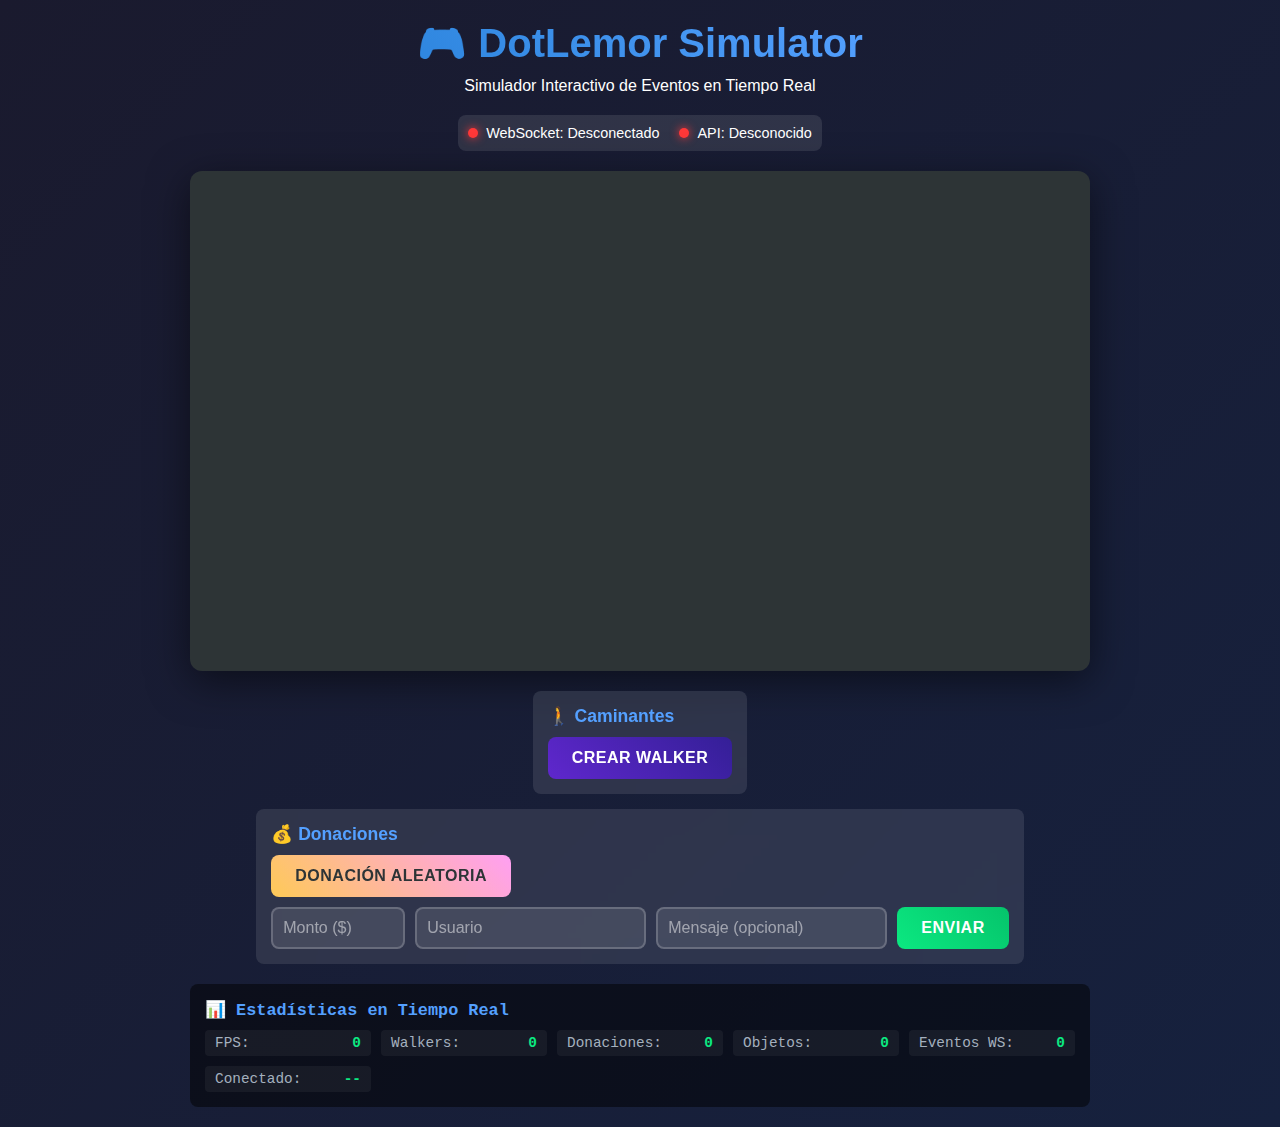
<file: frontend/index.html>
<!DOCTYPE html>
<html lang="es">
<head>
  <meta charset="utf-8" />
  <meta name="viewport" content="width=device-width, initial-scale=1.0">
  <title>DotLemor - Simulador Interactivo</title>
  <style>
    * {
      margin: 0;
      padding: 0;
      box-sizing: border-box;
    }

    body {
      font-family: 'Segoe UI', Tahoma, Geneva, Verdana, sans-serif;
      background: linear-gradient(135deg, #1a1a2e 0%, #16213e 100%);
      color: #fff;
      display: flex;
      flex-direction: column;
      align-items: center;
      min-height: 100vh;
      padding: 20px;
    }

    header {
      text-align: center;
      margin-bottom: 20px;
    }

    h1 {
      font-size: 2.5em;
      background: linear-gradient(45deg, #2e86de, #54a0ff);
      -webkit-background-clip: text;
      -webkit-text-fill-color: transparent;
      background-clip: text;
      margin-bottom: 10px;
    }

    .status-bar {
      display: flex;
      gap: 20px;
      justify-content: center;
      padding: 10px;
      background: rgba(255, 255, 255, 0.1);
      border-radius: 8px;
      margin-bottom: 20px;
      font-size: 0.9em;
    }

    .status-item {
      display: flex;
      align-items: center;
      gap: 8px;
    }

    .status-indicator {
      width: 10px;
      height: 10px;
      border-radius: 50%;
      animation: pulse 2s infinite;
    }

    .status-indicator.connected {
      background: #0be881;
      box-shadow: 0 0 10px #0be881;
    }

    .status-indicator.disconnected {
      background: #ff3838;
      box-shadow: 0 0 10px #ff3838;
    }

    .status-indicator.connecting {
      background: #ffa502;
      box-shadow: 0 0 10px #ffa502;
    }

    @keyframes pulse {
      0%, 100% { opacity: 1; }
      50% { opacity: 0.5; }
    }

    #gameCanvas {
      display: block;
      background: #2d3436;
      border-radius: 12px;
      box-shadow: 0 10px 40px rgba(0, 0, 0, 0.5);
      margin-bottom: 20px;
      cursor: crosshair;
    }

    .controls {
      display: flex;
      flex-wrap: wrap;
      gap: 15px;
      justify-content: center;
      max-width: 900px;
      margin-bottom: 20px;
    }

    .control-group {
      background: rgba(255, 255, 255, 0.1);
      padding: 15px;
      border-radius: 8px;
      backdrop-filter: blur(10px);
    }

    .control-group h3 {
      font-size: 1.1em;
      margin-bottom: 10px;
      color: #54a0ff;
    }

    button {
      padding: 12px 24px;
      border: none;
      border-radius: 8px;
      font-size: 1em;
      font-weight: 600;
      cursor: pointer;
      transition: all 0.3s ease;
      text-transform: uppercase;
      letter-spacing: 0.5px;
    }

    button:hover {
      transform: translateY(-2px);
      box-shadow: 0 5px 20px rgba(0, 0, 0, 0.3);
    }

    button:active {
      transform: translateY(0);
    }

    button:disabled {
      opacity: 0.5;
      cursor: not-allowed;
      transform: none !important;
    }

    #btnWalker {
      background: linear-gradient(45deg, #5f27cd, #341f97);
      color: white;
    }

    #btnWalker:hover {
      background: linear-gradient(45deg, #6c5ce7, #5f27cd);
    }

    #btnDonation {
      background: linear-gradient(45deg, #feca57, #ff9ff3);
      color: #2d3436;
    }

    #btnDonation:hover {
      background: linear-gradient(45deg, #ff9ff3, #feca57);
    }

    .donation-form {
      display: flex;
      gap: 10px;
      flex-wrap: wrap;
    }

    .donation-form input {
      padding: 10px;
      border: 2px solid rgba(255, 255, 255, 0.2);
      border-radius: 8px;
      background: rgba(255, 255, 255, 0.1);
      color: white;
      font-size: 1em;
      min-width: 120px;
    }

    .donation-form input::placeholder {
      color: rgba(255, 255, 255, 0.5);
    }

    .donation-form input:focus {
      outline: none;
      border-color: #54a0ff;
      background: rgba(255, 255, 255, 0.15);
    }

    #btnSendDonation {
      background: linear-gradient(45deg, #0be881, #05c46b);
      color: white;
    }

    #btnSendDonation:hover {
      background: linear-gradient(45deg, #05c46b, #0be881);
    }

    .debug-panel {
      background: rgba(0, 0, 0, 0.5);
      padding: 15px;
      border-radius: 8px;
      font-family: 'Courier New', monospace;
      font-size: 0.9em;
      max-width: 900px;
      width: 100%;
    }

    .debug-panel h3 {
      margin-bottom: 10px;
      color: #54a0ff;
    }

    .debug-grid {
      display: grid;
      grid-template-columns: repeat(auto-fit, minmax(150px, 1fr));
      gap: 10px;
    }

    .debug-item {
      display: flex;
      justify-content: space-between;
      padding: 5px 10px;
      background: rgba(255, 255, 255, 0.05);
      border-radius: 4px;
    }

    .debug-label {
      color: #a4b0be;
    }

    .debug-value {
      color: #0be881;
      font-weight: bold;
    }

    .notification {
      position: fixed;
      top: 20px;
      right: 20px;
      padding: 15px 20px;
      border-radius: 8px;
      color: white;
      font-weight: 600;
      box-shadow: 0 5px 20px rgba(0, 0, 0, 0.3);
      animation: slideIn 0.3s ease;
      z-index: 1000;
      max-width: 300px;
    }

    .notification.success {
      background: linear-gradient(45deg, #0be881, #05c46b);
    }

    .notification.error {
      background: linear-gradient(45deg, #ff3838, #ff4757);
    }

    .notification.warning {
      background: linear-gradient(45deg, #ffa502, #ff6348);
    }

    @keyframes slideIn {
      from {
        transform: translateX(400px);
        opacity: 0;
      }
      to {
        transform: translateX(0);
        opacity: 1;
      }
    }

    @keyframes slideOut {
      from {
        transform: translateX(0);
        opacity: 1;
      }
      to {
        transform: translateX(400px);
        opacity: 0;
      }
    }

    .loading {
      position: relative;
      pointer-events: none;
    }

    .loading::after {
      content: '';
      position: absolute;
      width: 16px;
      height: 16px;
      top: 50%;
      left: 50%;
      margin-left: -8px;
      margin-top: -8px;
      border: 2px solid rgba(255, 255, 255, 0.3);
      border-radius: 50%;
      border-top-color: white;
      animation: spin 0.6s linear infinite;
    }

    @keyframes spin {
      to { transform: rotate(360deg); }
    }

    @media (max-width: 768px) {
      h1 {
        font-size: 1.8em;
      }

      #gameCanvas {
        max-width: 100%;
        height: auto;
      }

      .controls {
        flex-direction: column;
      }
    }
  </style>
</head>
<body>
  <header>
    <h1>🎮 DotLemor Simulator</h1>
    <p>Simulador Interactivo de Eventos en Tiempo Real</p>
  </header>

  <!-- Barra de estado -->
  <div class="status-bar">
    <div class="status-item">
      <div class="status-indicator disconnected" id="wsIndicator"></div>
      <span id="wsStatus">WebSocket: Desconectado</span>
    </div>
    <div class="status-item">
      <div class="status-indicator disconnected" id="apiIndicator"></div>
      <span id="apiStatus">API: Desconocido</span>
    </div>
  </div>

  <!-- Canvas principal -->
  <canvas id="gameCanvas" width="900" height="500"></canvas>

  <!-- Controles -->
  <div class="controls">
    <div class="control-group">
      <h3>🚶 Caminantes</h3>
      <button id="btnWalker">Crear Walker</button>
    </div>

    <div class="control-group">
      <h3>💰 Donaciones</h3>
      <button id="btnDonation" style="margin-bottom: 10px;">Donación Aleatoria</button>
      
      <div class="donation-form">
        <input type="number" id="donationAmount" placeholder="Monto ($)" min="1" max="10000" step="0.01">
        <input type="text" id="donationUser" placeholder="Usuario" maxlength="50">
        <input type="text" id="donationMessage" placeholder="Mensaje (opcional)" maxlength="200">
        <button id="btnSendDonation">Enviar</button>
      </div>
    </div>
  </div>

  <!-- Panel de debug -->
  <div class="debug-panel">
    <h3>📊 Estadísticas en Tiempo Real</h3>
    <div class="debug-grid">
      <div class="debug-item">
        <span class="debug-label">FPS:</span>
        <span class="debug-value" id="fps">0</span>
      </div>
      <div class="debug-item">
        <span class="debug-label">Walkers:</span>
        <span class="debug-value" id="walkerCount">0</span>
      </div>
      <div class="debug-item">
        <span class="debug-label">Donaciones:</span>
        <span class="debug-value" id="donationCount">0</span>
      </div>
      <div class="debug-item">
        <span class="debug-label">Objetos:</span>
        <span class="debug-value" id="objectCount">0</span>
      </div>
      <div class="debug-item">
        <span class="debug-label">Eventos WS:</span>
        <span class="debug-value" id="wsEventCount">0</span>
      </div>
      <div class="debug-item">
        <span class="debug-label">Conectado:</span>
        <span class="debug-value" id="connectionTime">--</span>
      </div>
    </div>
  </div>

  <!-- Entry point como módulo ES6 -->
  <script type="module" src="./js/app.js"></script>
</body>
</html>
</file>
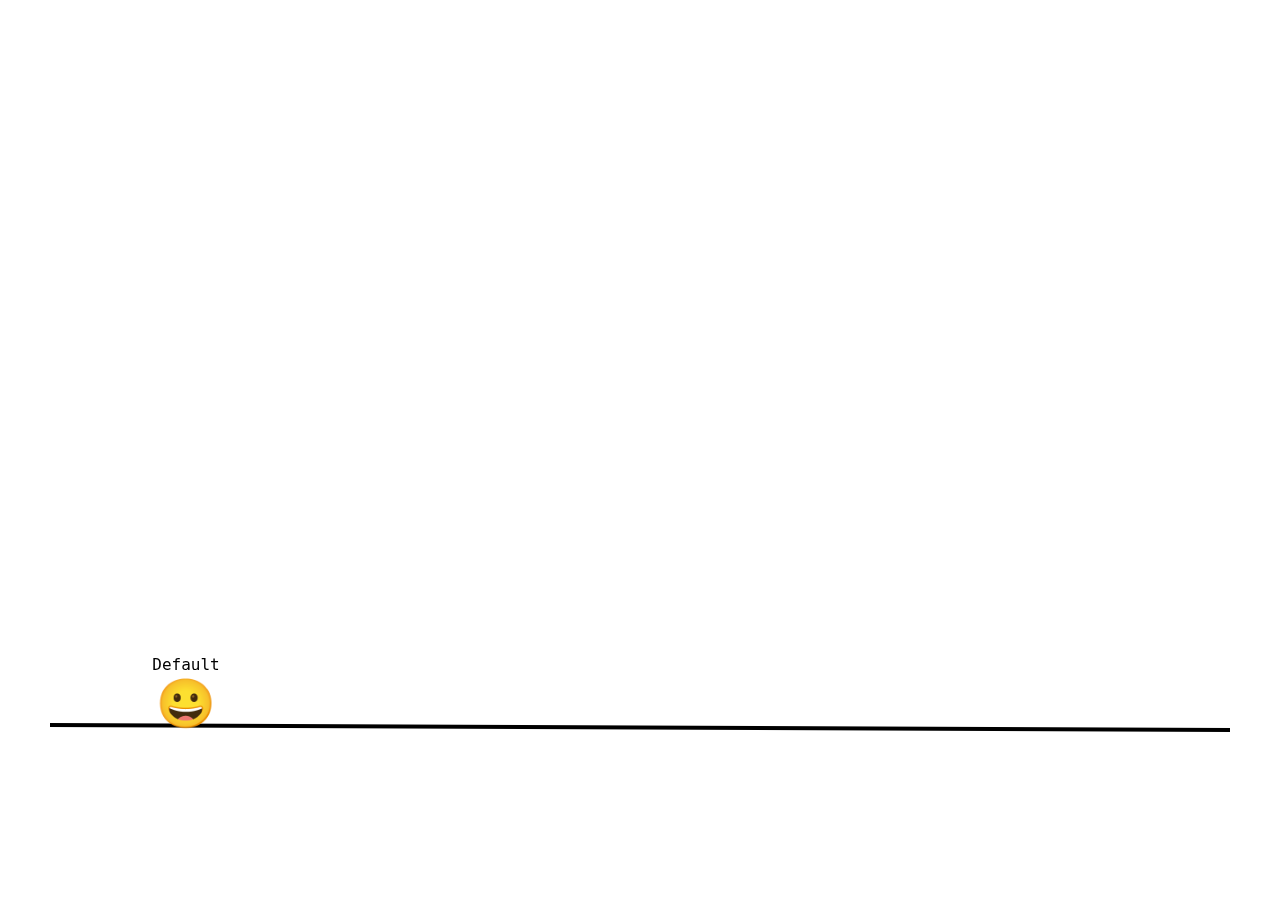
<file: frontend.html>
<!DOCTYPE html>
<html lang="es">
<head>
  <meta charset="UTF-8" />
  <title>Caminantes con Interacciones 💰</title>
  <style>
    body {
      margin: 0;
      overflow: hidden;
      background: white;
    }
    canvas {
      display: block;
    }
  </style>
</head>
<body>
  <canvas id="scene"></canvas>

  <script>
    const canvas = document.getElementById("scene");
    const ctx = canvas.getContext("2d");

    function resizeCanvas() {
      canvas.width = window.innerWidth;
      canvas.height = window.innerHeight;
    }
    window.addEventListener("resize", resizeCanvas);
    resizeCanvas();

    // ------------------------------
    // 🧍 CLASE CAMINANTE
    // ------------------------------
    class Walker {
      constructor(name, emoji, x, y, direction = 1, speed = 2) {
        this.name = name;
        this.emoji = emoji;
        this.x = x;
        this.y = y;
        this.direction = direction; // 1 = derecha, -1 = izquierda
        this.speed = speed;
        this.jumpHeight = 0;
        this.isJumping = false;
        this.jumpVelocity = 0;
        this.hasBounced = false;
        this.jumpCount = 0; // para doble salto en interacción
      }

      draw() {
        ctx.font = "48px sans-serif";
        ctx.textAlign = "center";
        ctx.fillText(this.emoji, this.x, this.y - this.jumpHeight);

        ctx.font = "16px monospace";
        ctx.fillText(this.name, this.x, this.y - 50 - this.jumpHeight);
      }

      update() {
        // movimiento horizontal incluso durante salto
        this.x += this.speed * this.direction;

        // rebote en los bordes
        if (this.x >= canvas.width - 50 && this.direction === 1 && !this.hasBounced) {
          this.direction = -1;
          this.jump();
          this.hasBounced = true;
        } else if (this.x <= 50 && this.direction === -1 && !this.hasBounced) {
          this.direction = 1;
          this.jump();
          this.hasBounced = true;
        }

        if (this.x > 60 && this.x < canvas.width - 60) {
          this.hasBounced = false;
        }

        // animación de salto
        if (this.isJumping) {
          this.jumpHeight += this.jumpVelocity;
          this.jumpVelocity -= 0.5;
          if (this.jumpHeight <= 0) {
            this.jumpHeight = 0;
            this.jumpCount--;
            if (this.jumpCount > 0) {
              // iniciar siguiente salto
              this.jumpVelocity = 8;
            } else {
              this.isJumping = false;
            }
          }
        }
      }

      jump(times = 1) {
        if (!this.isJumping) {
          this.isJumping = true;
          this.jumpVelocity = 8;
          this.jumpCount = times;
        }
      }

      // detección de colisión con objeto
      collidesWith(obj) {
        const dx = this.x - obj.x;
        const dy = (this.y - this.jumpHeight) - obj.y;
        const distance = Math.sqrt(dx * dx + dy * dy);
        return distance < 40; // tamaño aproximado del emoji
      }
    }

    // ------------------------------
    // 🎁 CLASE OBJETO INTERACTIVO
    // ------------------------------
    class GiftObject {
      constructor(type, x, y) {
        this.type = type;
        this.x = x;
        this.y = y;
        this.collected = false;
      }

      draw() {
        if (this.collected) return;
        ctx.font = "40px sans-serif";
        ctx.textAlign = "center";
        ctx.fillText(this.type, this.x, this.y);
      }
    }

    // ------------------------------
    // 🎨 VARIABLES GLOBALES
    // ------------------------------
    const walkers = [];
    const objects = [];
    const groundY = canvas.height * 0.8;

    walkers.push(new Walker("Default", "😀", 100, groundY, 1, 2));

    // ------------------------------
    // 🔌 CONEXIÓN WEBSOCKET
    // ------------------------------
    const socket = new WebSocket("ws://localhost:6789");

    socket.onopen = () => console.log("✅ Conectado al servidor WebSocket");

    socket.onmessage = (event) => {
      const data = JSON.parse(event.data);
      console.log("📩 Evento recibido:", data);
      if (data.type === "donation") handleDonation(data);
    };

    socket.onclose = () => console.warn("⚠️ Conexión WebSocket cerrada");

    // ------------------------------
    // 💰 PROCESAR DONACIÓN
    // ------------------------------
    function handleDonation(donation) {
      const { user, amount } = donation;

      if (amount < 10) {
        createGift(donation);
      } else if (amount < 50) {
        createWalkerFromDonation(donation);
      } else {
        createWalkerFromDonation(donation);
        createGift(donation);
      }

      showDonationMessage(`${user} donó ${amount}! 🎉`);
    }

    // ------------------------------
    // 🧍 CREAR NUEVO CAMINANTE
    // ------------------------------
    function createWalkerFromDonation(donation) {
      const { user, amount } = donation;
      let emoji = "🙂";
      if (amount >= 10) emoji = "😎";
      if (amount >= 50) emoji = "🤑";

      const startX = Math.random() * (canvas.width - 100) + 50;
      const direction = Math.random() > 0.5 ? 1 : -1;
      const walker = new Walker(user, emoji, startX, groundY, direction, 2 + Math.random() * 2);

      walker.jump();
      walkers.push(walker);
    }

    // ------------------------------
    // 🎁 CREAR OBJETO
    // ------------------------------
    function createGift(donation) {
      const { amount } = donation;
      let emoji = "🎁";
      if (amount < 5) emoji = "💰";
      if (amount >= 5 && amount < 10) emoji = "💎";

      const x = Math.random() * (canvas.width - 100) + 50;
      const obj = new GiftObject(emoji, x, groundY);
      objects.push(obj);
    }

    // ------------------------------
    // 🗨️ MENSAJE DE DONACIÓN
    // ------------------------------
    let donationMessage = "";
    let messageTimer = 0;

    function showDonationMessage(msg) {
      donationMessage = msg;
      messageTimer = 180;
    }

    function drawDonationMessage() {
      if (messageTimer > 0) {
        ctx.font = "28px sans-serif";
        ctx.fillStyle = "#222";
        ctx.textAlign = "center";
        ctx.fillText(donationMessage, canvas.width / 2, 80);
        messageTimer--;
      }
    }

    // ------------------------------
    // 🔁 BUCLE PRINCIPAL
    // ------------------------------
    function animate() {
      ctx.clearRect(0, 0, canvas.width, canvas.height);

      // suelo
      ctx.beginPath();
      ctx.moveTo(50, groundY + 5);
      ctx.lineTo(canvas.width - 50, groundY + 10);
      ctx.lineWidth = 4;
      ctx.strokeStyle = "#000";
      ctx.stroke();

      // dibujar objetos
      for (const obj of objects) obj.draw();

      // actualizar caminantes
      for (const walker of walkers) {
        walker.update();
        walker.draw();

        // detectar colisión con objetos
        for (const obj of objects) {
          if (!obj.collected && walker.collidesWith(obj)) {
            obj.collected = true;
            walker.jump(2); // doble salto en el mismo lugar
          }
        }
      }

      drawDonationMessage();
      requestAnimationFrame(animate);
    }

    animate();
  </script>
</body>
</html>
</file>
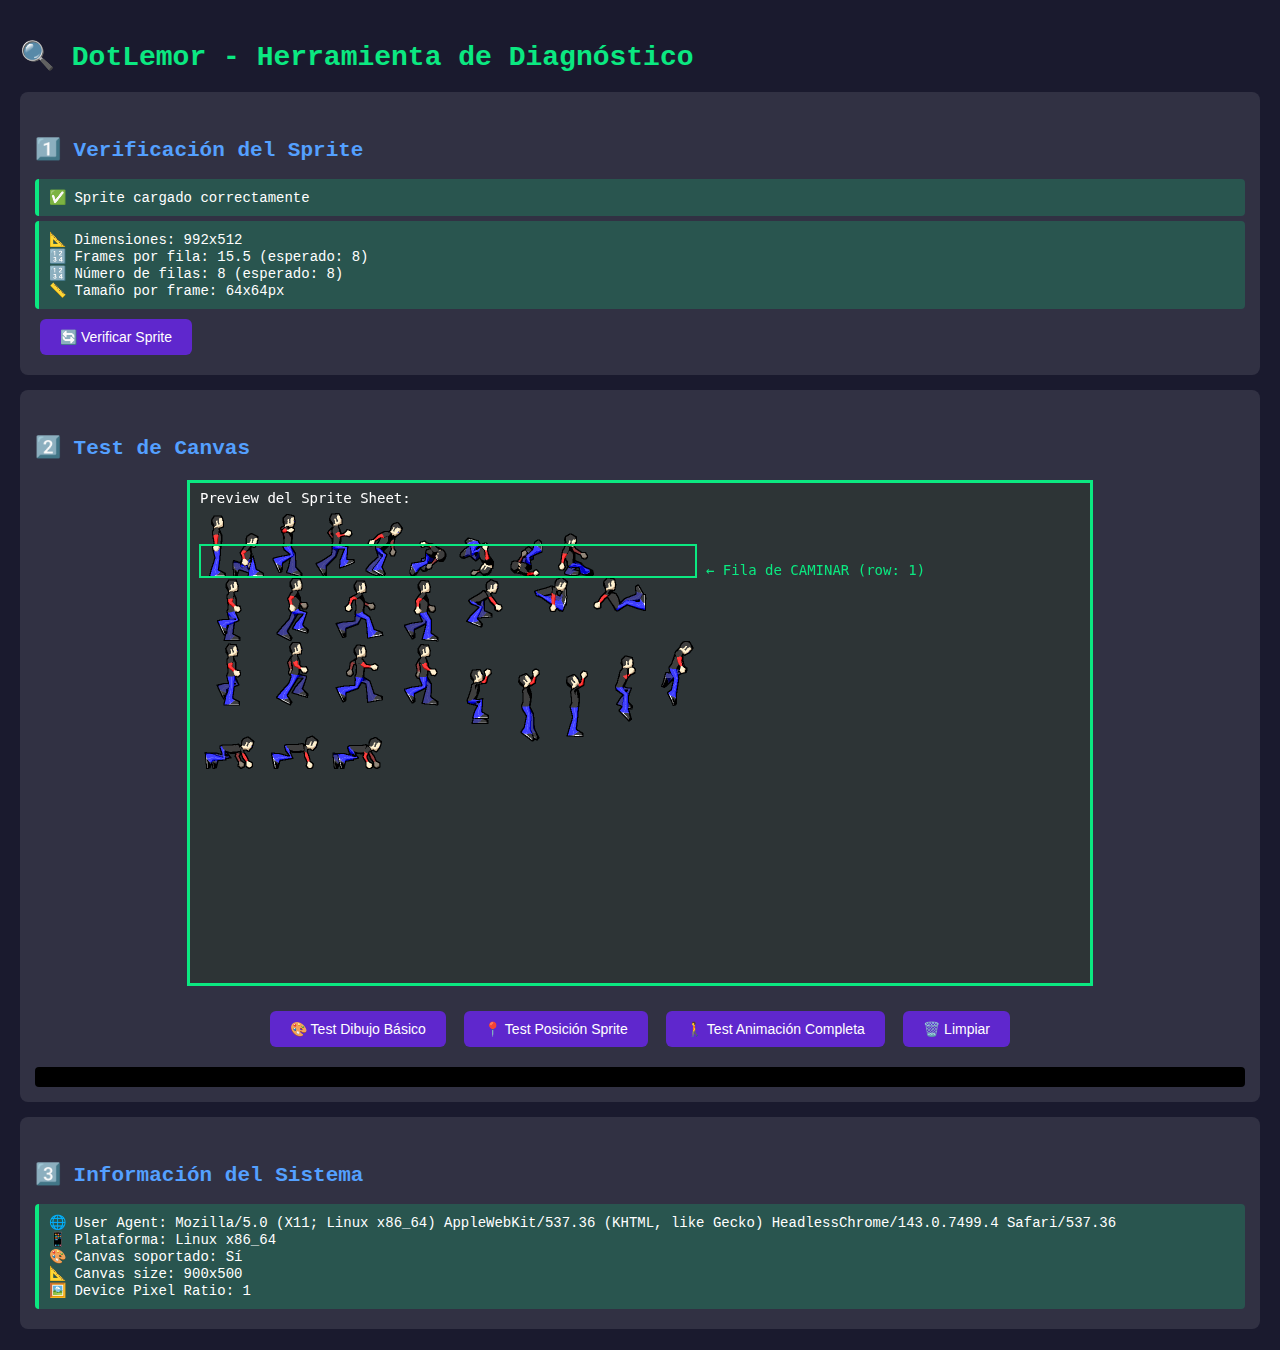
<file: frontend/diagnostic.html>
<!DOCTYPE html>
<html lang="es">
<head>
  <meta charset="utf-8">
  <title>🔍 Diagnóstico DotLemor</title>
  <style>
    body {
      margin: 0;
      padding: 20px;
      background: #1a1a2e;
      color: white;
      font-family: monospace;
      font-size: 14px;
    }
    
    h1 { color: #0be881; }
    h2 { color: #54a0ff; margin-top: 30px; }
    
    .section {
      background: rgba(255,255,255,0.1);
      padding: 15px;
      border-radius: 8px;
      margin: 15px 0;
    }
    
    .status {
      padding: 10px;
      margin: 5px 0;
      border-radius: 4px;
      border-left: 4px solid;
    }
    
    .status.ok { background: rgba(11, 232, 129, 0.2); border-color: #0be881; }
    .status.error { background: rgba(255, 56, 56, 0.2); border-color: #ff3838; }
    .status.warning { background: rgba(255, 165, 2, 0.2); border-color: #ffa502; }
    
    button {
      padding: 10px 20px;
      margin: 5px;
      background: #5f27cd;
      color: white;
      border: none;
      border-radius: 6px;
      cursor: pointer;
      font-size: 14px;
    }
    
    button:hover { background: #6c5ce7; }
    
    #canvas {
      display: block;
      margin: 20px auto;
      background: #2d3436;
      border: 3px solid #0be881;
    }
    
    .code {
      background: #000;
      padding: 10px;
      border-radius: 4px;
      overflow-x: auto;
      font-size: 12px;
      color: #0be881;
    }
  </style>
</head>
<body>
  <h1>🔍 DotLemor - Herramienta de Diagnóstico</h1>
  
  <div class="section">
    <h2>1️⃣ Verificación del Sprite</h2>
    <div id="spriteStatus"></div>
    <button onclick="testSprite()">🔄 Verificar Sprite</button>
  </div>
  
  <div class="section">
    <h2>2️⃣ Test de Canvas</h2>
    <canvas id="canvas" width="900" height="500"></canvas>
    <div style="text-align: center;">
      <button onclick="testBasicDraw()">🎨 Test Dibujo Básico</button>
      <button onclick="testSpritePosition()">📍 Test Posición Sprite</button>
      <button onclick="testWalkerAnimation()">🚶 Test Animación Completa</button>
      <button onclick="clearCanvas()">🗑️ Limpiar</button>
    </div>
    <div id="canvasInfo" class="code" style="margin-top: 15px;"></div>
  </div>
  
  <div class="section">
    <h2>3️⃣ Información del Sistema</h2>
    <div id="systemInfo"></div>
  </div>

  <script>
    const canvas = document.getElementById('canvas');
    const ctx = canvas.getContext('2d');
    
    // Cargar sprite
    const sprite = new Image();
    sprite.src = './assets/walkers/human.png';
    
    let spriteLoaded = false;
    
    sprite.onload = () => {
      spriteLoaded = true;
      console.log('✅ Sprite cargado');
      testSprite();
    };
    
    sprite.onerror = () => {
      console.error('❌ Error al cargar sprite');
      showStatus('spriteStatus', 
        '❌ ERROR: No se pudo cargar ./assets/walkers/human.png<br>' +
        'Verifica que el archivo existe en la ubicación correcta.', 
        'error'
      );
    };

    function testSprite() {
      const status = document.getElementById('spriteStatus');
      status.innerHTML = '';
      
      if (!spriteLoaded) {
        showStatus('spriteStatus', '⏳ Esperando carga del sprite...', 'warning');
        return;
      }
      
      const info = `
        <div class="status ok">✅ Sprite cargado correctamente</div>
        <div class="status ok">
          📐 Dimensiones: ${sprite.width}x${sprite.height}<br>
          🔢 Frames por fila: ${sprite.width / 64} (esperado: 8)<br>
          🔢 Número de filas: ${sprite.height / 64} (esperado: 8)<br>
          📏 Tamaño por frame: 64x64px
        </div>
      `;
      status.innerHTML = info;
      
      // Dibujar preview del sprite
      clearCanvas();
      ctx.fillStyle = 'white';
      ctx.font = '14px monospace';
      ctx.fillText('Preview del Sprite Sheet:', 10, 20);
      
      // Dibujar sprite completo (reducido)
      const scale = 0.5;
      ctx.drawImage(sprite, 0, 0, sprite.width, sprite.height, 
                    10, 30, sprite.width * scale, sprite.height * scale);
      
      // Resaltar fila de caminar (fila 1, índice 1)
      ctx.strokeStyle = '#0be881';
      ctx.lineWidth = 2;
      ctx.strokeRect(10, 30 + (64 * scale), sprite.width * scale, 64 * scale);
      ctx.fillStyle = '#0be881';
      ctx.fillText('← Fila de CAMINAR (row: 1)', sprite.width * scale + 20, 30 + (64 * scale) + 30);
    }

    function testBasicDraw() {
      clearCanvas();
      
      // Test 1: Rectángulo simple
      ctx.fillStyle = 'red';
      ctx.fillRect(50, 50, 100, 100);
      ctx.fillStyle = 'white';
      ctx.font = '14px monospace';
      ctx.fillText('Test 1: Rectángulo Rojo', 50, 40);
      
      // Test 2: Círculo
      ctx.fillStyle = 'blue';
      ctx.beginPath();
      ctx.arc(250, 100, 50, 0, Math.PI * 2);
      ctx.fill();
      ctx.fillStyle = 'white';
      ctx.fillText('Test 2: Círculo Azul', 200, 40);
      
      // Test 3: Línea
      ctx.strokeStyle = 'yellow';
      ctx.lineWidth = 5;
      ctx.beginPath();
      ctx.moveTo(350, 50);
      ctx.lineTo(450, 150);
      ctx.stroke();
      ctx.fillStyle = 'white';
      ctx.fillText('Test 3: Línea Amarilla', 350, 40);
      
      updateCanvasInfo('✅ Canvas funcionando correctamente');
    }

    function testSpritePosition() {
      if (!spriteLoaded) {
        updateCanvasInfo('❌ Sprite no cargado');
        return;
      }
      
      clearCanvas();
      
      const groundY = 436;
      
      // Dibujar suelo
      ctx.fillStyle = '#636e72';
      ctx.fillRect(0, groundY, canvas.width, canvas.height - groundY);
      ctx.fillStyle = 'white';
      ctx.font = '12px monospace';
      ctx.fillText('Suelo (Y=' + groundY + ')', 10, groundY - 5);
      
      // Posiciones a probar
      const positions = [
        { x: 50, y: 372, label: 'Inicio Izquierda' },
        { x: 400, y: 372, label: 'Centro' },
        { x: 800, y: 372, label: 'Inicio Derecha' }
      ];
      
      positions.forEach(pos => {
        // Dibujar frame 0 de la fila 1 (caminar)
        const sourceX = 0;
        const sourceY = 64; // Fila 1
        
        ctx.drawImage(sprite, sourceX, sourceY, 64, 64, pos.x, pos.y, 64, 64);
        
        // Label
        ctx.fillStyle = 'white';
        ctx.font = '12px monospace';
        ctx.fillText(pos.label, pos.x, pos.y - 5);
        ctx.fillText(`(${pos.x}, ${pos.y})`, pos.x, pos.y + 70);
        
        // Cuadro de referencia
        ctx.strokeStyle = '#0be881';
        ctx.lineWidth = 2;
        ctx.strokeRect(pos.x, pos.y, 64, 64);
      });
      
      updateCanvasInfo(`✅ Sprite dibujado en 3 posiciones
Y calculado: groundY(${groundY}) - 64 = ${groundY - 64}
Posición correcta: Y = 372`);
    }

    function testWalkerAnimation() {
      if (!spriteLoaded) {
        updateCanvasInfo('❌ Sprite no cargado');
        return;
      }
      
      clearCanvas();
      updateCanvasInfo('🎬 Animación iniciada...');
      
      const groundY = 436;
      let x = -64;
      let frame = 0;
      const frameSpeed = 0.15;
      
      function animate() {
        // Limpiar
        ctx.fillStyle = '#2d3436';
        ctx.fillRect(0, 0, canvas.width, canvas.height);
        
        // Suelo
        ctx.fillStyle = '#636e72';
        ctx.fillRect(0, groundY, canvas.width, canvas.height - groundY);
        
        // Dibujar walker
        const sourceX = Math.floor(frame) * 64;
        const sourceY = 64; // Fila 1 (caminar)
        const y = 372;
        
        ctx.drawImage(sprite, sourceX, sourceY, 64, 64, x, y, 64, 64);
        
        // Info
        ctx.fillStyle = 'white';
        ctx.font = '12px monospace';
        ctx.fillText(`X: ${Math.floor(x)} | Frame: ${Math.floor(frame)}`, 10, 20);
        
        // Actualizar
        x += 2;
        frame += frameSpeed;
        if (frame >= 8) frame = 0;
        
        // Continuar o detener
        if (x < canvas.width + 64) {
          requestAnimationFrame(animate);
        } else {
          updateCanvasInfo('✅ Animación completada');
        }
      }
      
      animate();
    }

    function clearCanvas() {
      ctx.fillStyle = '#2d3436';
      ctx.fillRect(0, 0, canvas.width, canvas.height);
    }

    function updateCanvasInfo(text) {
      document.getElementById('canvasInfo').textContent = text;
    }

    function showStatus(elementId, html, type) {
      const el = document.getElementById(elementId);
      el.innerHTML = `<div class="status ${type}">${html}</div>`;
    }

    // System info
    function updateSystemInfo() {
      const info = `
        <div class="status ok">
          🌐 User Agent: ${navigator.userAgent}<br>
          📱 Plataforma: ${navigator.platform}<br>
          🎨 Canvas soportado: ${!!canvas.getContext ? 'Sí' : 'No'}<br>
          📐 Canvas size: ${canvas.width}x${canvas.height}<br>
          🖼️ Device Pixel Ratio: ${window.devicePixelRatio}
        </div>
      `;
      document.getElementById('systemInfo').innerHTML = info;
    }

    updateSystemInfo();
    
    // Auto-test al cargar
    setTimeout(() => {
      if (spriteLoaded) {
        testSprite();
      }
    }, 500);
  </script>
</body>
</html>
</file>
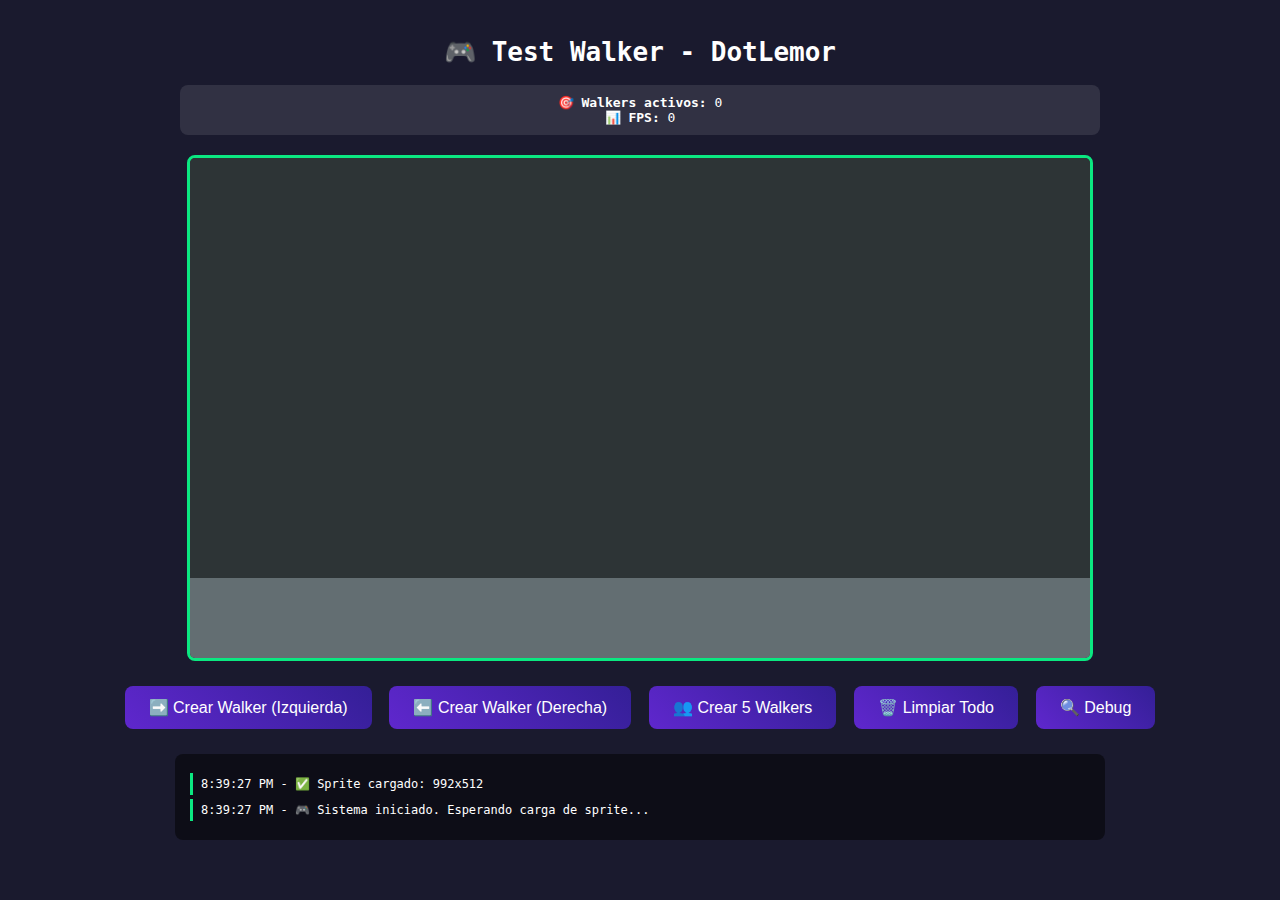
<file: frontend/test-walker.html>
<!DOCTYPE html>
<html lang="es">
<head>
  <meta charset="utf-8">
  <title>Test Walker - DotLemor</title>
  <style>
    body {
      margin: 0;
      padding: 20px;
      background: #1a1a2e;
      color: white;
      font-family: monospace;
    }
    
    #canvas {
      display: block;
      margin: 20px auto;
      background: #2d3436;
      border: 3px solid #0be881;
      border-radius: 8px;
    }
    
    .controls {
      text-align: center;
      margin: 20px;
    }
    
    button {
      padding: 12px 24px;
      font-size: 16px;
      background: linear-gradient(45deg, #5f27cd, #341f97);
      color: white;
      border: none;
      border-radius: 8px;
      cursor: pointer;
      margin: 5px;
    }
    
    button:hover {
      background: linear-gradient(45deg, #6c5ce7, #5f27cd);
      transform: scale(1.05);
    }
    
    .info {
      text-align: center;
      padding: 10px;
      background: rgba(255,255,255,0.1);
      border-radius: 8px;
      margin: 10px auto;
      max-width: 900px;
    }
    
    .log {
      max-width: 900px;
      margin: 20px auto;
      padding: 15px;
      background: rgba(0,0,0,0.5);
      border-radius: 8px;
      max-height: 200px;
      overflow-y: auto;
      font-size: 12px;
    }
    
    .log-entry {
      padding: 4px;
      border-left: 3px solid #0be881;
      margin: 4px 0;
      padding-left: 8px;
    }
  </style>
</head>
<body>
  <h1 style="text-align: center;">🎮 Test Walker - DotLemor</h1>
  
  <div class="info">
    <div>🎯 <strong>Walkers activos:</strong> <span id="walkerCount">0</span></div>
    <div>📊 <strong>FPS:</strong> <span id="fps">0</span></div>
  </div>
  
  <canvas id="canvas" width="900" height="500"></canvas>
  
  <div class="controls">
    <button onclick="createTestWalker('left')">➡️ Crear Walker (Izquierda)</button>
    <button onclick="createTestWalker('right')">⬅️ Crear Walker (Derecha)</button>
    <button onclick="createMultipleWalkers()">👥 Crear 5 Walkers</button>
    <button onclick="clearAllWalkers()">🗑️ Limpiar Todo</button>
    <button onclick="window.debugWalkers()">🔍 Debug</button>
  </div>
  
  <div class="log" id="logContainer"></div>

  <script type="module">
    // ===== CONFIGURACIÓN =====
    const canvas = document.getElementById('canvas');
    const ctx = canvas.getContext('2d');
    const groundY = 420;

    // ===== SPRITE =====
    const sprite = new Image();
    sprite.src = './assets/walkers/human.png';
    
    sprite.onload = () => {
      log('✅ Sprite cargado: ' + sprite.width + 'x' + sprite.height);
    };
    
    sprite.onerror = () => {
      log('❌ ERROR: No se pudo cargar el sprite');
      log('⚠️ Verifica que existe: ./assets/walkers/human.png');
    };

    // ===== WALKERS =====
    const walkers = [];
    let walkerIdCounter = 0;

    const SPRITE_CONFIG = {
      frameWidth: 64,
      frameHeight: 64,
      animations: {
        walk: { row: 2, frames: 4, speed: 0.05 },  // Fila 2 = caminar
        jump: { row: 0, frame: 4 }  // Fila 1, frame 4 = salto
      }
    };

    const BEHAVIOR = {
      baseSpeed: 2.5,
      jumpHeight: 50,
      jumpDuration: 20,
      jumpsAtEdge: 2
    };

    // ===== CREAR WALKER =====
    function createWalker(direction = 'left') {
      let startX, dir;
      
      if (direction === 'left') {
        startX = -SPRITE_CONFIG.frameWidth;
        dir = 1;
      } else {
        startX = canvas.width + SPRITE_CONFIG.frameWidth;
        dir = -1;
      }

      const walker = {
        id: ++walkerIdCounter,
        x: startX,
        y: 356,
        direction: dir,
        frame: 0,
        speed: BEHAVIOR.baseSpeed + Math.random(),
        jumping: false,
        jumpFrame: 0,
        jumpsRemaining: 0,
        jumpCooldown: 0,
        user: 'Walker #' + walkerIdCounter
      };

      walkers.push(walker);
      log('👤 Walker #' + walker.id + ' creado (dirección: ' + direction + ')');
      return walker;
    }

    // ===== UPDATE =====
    function update(delta) {
      for (let i = walkers.length - 1; i >= 0; i--) {
        const w = walkers[i];

        // Movimiento
        if (!w.jumping || w.jumpCooldown > 0) {
          w.x += w.speed * w.direction * (delta * 60);
        }

        // Bordes
        const reachedLeft = w.x <= 0 && w.direction === -1;
        const reachedRight = w.x >= canvas.width - SPRITE_CONFIG.frameWidth && w.direction === 1;

        if ((reachedLeft || reachedRight) && !w.jumping && w.jumpCooldown === 0) {
          w.jumpsRemaining = BEHAVIOR.jumpsAtEdge;
          w.jumping = true;
          w.jumpFrame = 0;
          log('🔄 Walker #' + w.id + ' llegó al borde');
        }

        // Salto
        if (w.jumping) {
          w.jumpFrame++;
          if (w.jumpFrame > BEHAVIOR.jumpDuration) {
            w.jumping = false;
            w.jumpFrame = 0;
            w.jumpsRemaining--;

            if (w.jumpsRemaining > 0) {
              w.jumpCooldown = 5;
            } else {
              w.direction *= -1;
              log('↔️ Walker #' + w.id + ' cambió dirección');
            }
          }
        }

        if (w.jumpCooldown > 0) {
          w.jumpCooldown--;
          if (w.jumpCooldown === 0 && w.jumpsRemaining > 0) {
            w.jumping = true;
            w.jumpFrame = 0;
          }
        }

        // Animación
        if (!w.jumping) {
          w.frame += SPRITE_CONFIG.animations.walk.speed;
          if (w.frame >= SPRITE_CONFIG.animations.walk.frames) {
            w.frame = 0;
          }
        }

        // Limpiar fuera de pantalla
        if (w.x < -200 || w.x > canvas.width + 200) {
          walkers.splice(i, 1);
          log('🗑️ Walker #' + w.id + ' eliminado');
        }
      }
    }

    // ===== RENDER =====
    function render() {
      // Limpiar
      ctx.fillStyle = '#2d3436';
      ctx.fillRect(0, 0, canvas.width, canvas.height);

      // Suelo
      ctx.fillStyle = '#636e72';
      ctx.fillRect(0, groundY, canvas.width, canvas.height - groundY);

      // Walkers
      walkers.forEach(w => {
        if (!sprite.complete) {
          // Placeholder si sprite no está listo
          ctx.fillStyle = 'red';
          ctx.fillRect(w.x, w.y, 64, 64);
          return;
        }

        // Calcular Y con salto
        let drawY = w.y;
        if (w.jumping) {
          const progress = w.jumpFrame / BEHAVIOR.jumpDuration;
          drawY = w.y - Math.sin(progress * Math.PI) * BEHAVIOR.jumpHeight;
        }

        // Frame del sprite
        let sourceX, sourceY;
        if (w.jumping) {
          sourceX = SPRITE_CONFIG.animations.jump.frame * SPRITE_CONFIG.frameWidth;
          sourceY = SPRITE_CONFIG.animations.jump.row * SPRITE_CONFIG.frameHeight;
        } else {
          sourceX = Math.floor(w.frame) * SPRITE_CONFIG.frameWidth;
          sourceY = SPRITE_CONFIG.animations.walk.row * SPRITE_CONFIG.frameHeight;
        }

        ctx.save();
        
        // Flip si va a la izquierda
        if (w.direction === -1) {
          ctx.translate(w.x + SPRITE_CONFIG.frameWidth, drawY);
          ctx.scale(-1, 1);
          ctx.drawImage(sprite, sourceX, sourceY, 64, 64, 0, 0, 64, 64);
        } else {
          ctx.drawImage(sprite, sourceX, sourceY, 64, 64, w.x, drawY, 64, 64);
        }

        ctx.restore();

        // Nombre
        ctx.fillStyle = 'white';
        ctx.strokeStyle = 'black';
        ctx.lineWidth = 3;
        ctx.font = 'bold 12px sans-serif';
        ctx.textAlign = 'center';
        ctx.strokeText(w.user, w.x + 32, drawY - 5);
        ctx.fillText(w.user, w.x + 32, drawY - 5);
      });
    }

    // ===== GAME LOOP =====
    let lastTime = performance.now();
    let fps = 0;
    let frameCount = 0;
    let lastFpsUpdate = 0;

    function gameLoop(currentTime) {
      const delta = (currentTime - lastTime) / 1000;
      lastTime = currentTime;

      update(delta);
      render();

      // FPS
      frameCount++;
      if (currentTime - lastFpsUpdate >= 1000) {
        fps = frameCount;
        frameCount = 0;
        lastFpsUpdate = currentTime;
        document.getElementById('fps').textContent = fps;
      }

      document.getElementById('walkerCount').textContent = walkers.length;

      requestAnimationFrame(gameLoop);
    }

    gameLoop(performance.now());

    // ===== FUNCIONES GLOBALES =====
    window.createTestWalker = (dir) => createWalker(dir);
    
    window.createMultipleWalkers = () => {
      for (let i = 0; i < 5; i++) {
        setTimeout(() => {
          createWalker(Math.random() > 0.5 ? 'left' : 'right');
        }, i * 300);
      }
    };

    window.clearAllWalkers = () => {
      walkers.length = 0;
      log('🗑️ Todos los walkers eliminados');
    };

    window.debugWalkers = () => {
      console.log('=== DEBUG WALKERS ===');
      console.log('Sprite cargado:', sprite.complete);
      console.log('Sprite size:', sprite.width, 'x', sprite.height);
      console.log('Walkers activos:', walkers.length);
      console.log('Walkers:', walkers);
      log('🔍 Debug info en consola (F12)');
    };

    // ===== LOG =====
    const maxLogs = 20;
    function log(message) {
      console.log(message);
      const logContainer = document.getElementById('logContainer');
      const entry = document.createElement('div');
      entry.className = 'log-entry';
      entry.textContent = new Date().toLocaleTimeString() + ' - ' + message;
      logContainer.insertBefore(entry, logContainer.firstChild);
      
      // Limitar logs
      while (logContainer.children.length > maxLogs) {
        logContainer.removeChild(logContainer.lastChild);
      }
    }

    log('🎮 Sistema iniciado. Esperando carga de sprite...');
  </script>
</body>
</html>
</file>
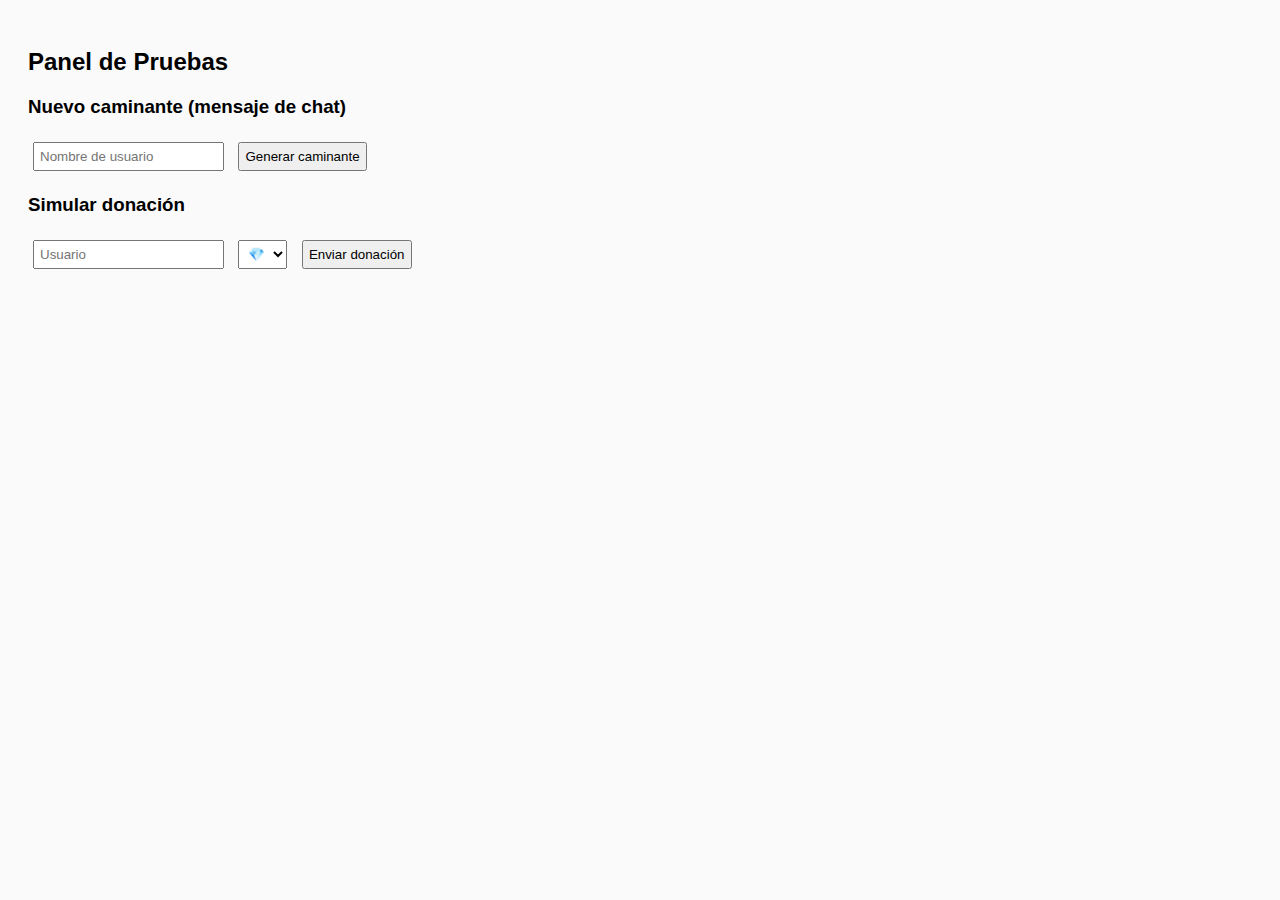
<file: static/test_module.html>
<!DOCTYPE html>
<html lang="es">
<head>
  <meta charset="UTF-8">
  <title>Panel de Pruebas - Simulación</title>
  <style>
    body { font-family: sans-serif; padding: 20px; background: #fafafa; }
    input, select, button { margin: 5px; padding: 5px; }
  </style>
</head>
<body>
  <h2>Panel de Pruebas</h2>

  <h3>Nuevo caminante (mensaje de chat)</h3>
  <input id="user" placeholder="Nombre de usuario">
  <button onclick="sendChat()">Generar caminante</button>

  <h3>Simular donación</h3>
  <input id="donor" placeholder="Usuario">
  <select id="item">
    <option>💎</option>
    <option>🎁</option>
    <option>🍕</option>
    <option>🌟</option>
  </select>
  <button onclick="sendDonation()">Enviar donación</button>

  <script>
    const ws = new WebSocket("ws://localhost:8765");

    function sendChat() {
      const user = document.getElementById("user").value || "Anon";
      ws.send(JSON.stringify({ type: "chat", user }));
    }

    function sendDonation() {
      const donor = document.getElementById("donor").value || "DonadorX";
      const item = document.getElementById("item").value;
      ws.send(JSON.stringify({ type: "donation", user: donor, item }));
    }
  </script>
</body>
</html>
</file>
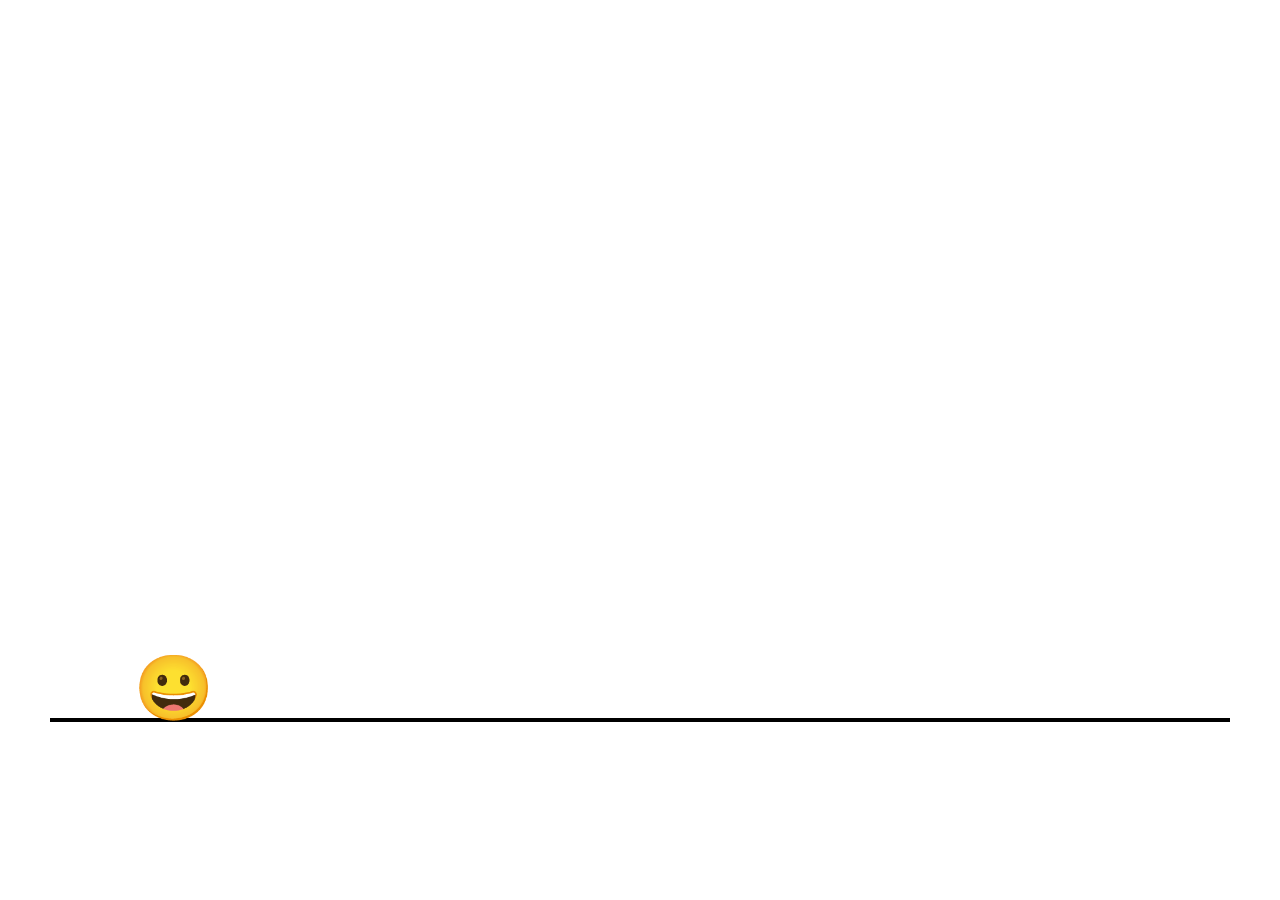
<file: static/walk.html>
<!DOCTYPE html>
<html lang="es">
<head>
  <meta charset="UTF-8">
  <title>Caminata Emoji 😀</title>
  <style>
    body {
      margin: 0;
      background: #ffffff;
      overflow: hidden;
    }
    canvas {
      display: block;
      width: 100vw;
      height: 100vh;
    }
  </style>
</head>
<body>
  <canvas id="scene"></canvas>

  <script>
    const canvas = document.getElementById('scene');
    const ctx = canvas.getContext('2d');
    resizeCanvas();

    // Ajustar cuando cambia el tamaño de la ventana
    window.addEventListener('resize', resizeCanvas);

    function resizeCanvas() {
      canvas.width = window.innerWidth;
      canvas.height = window.innerHeight;
    }

    // --- Parámetros configurables ---
    const emoji = "😀";
    const walkSpeed = 2; // píxeles por frame
    const groundY = canvas.height * 0.8; // altura de la línea del suelo

    let posX = 50; // posición inicial

    function drawGround() {
      ctx.beginPath();
      ctx.moveTo(50, groundY);
      ctx.lineTo(canvas.width - 50, groundY);
      ctx.lineWidth = 4;
      ctx.strokeStyle = "#000";
      ctx.stroke();
    }

    function drawEmoji(x, y) {
      ctx.font = "64px sans-serif";
      ctx.fillText(emoji, x, y);
    }

    function animate() {
      ctx.clearRect(0, 0, canvas.width, canvas.height);
      drawGround();

      // Dibujar emoji
      drawEmoji(posX, groundY - 10);

      // Actualizar posición
      posX += walkSpeed;
      if (posX > canvas.width - 100) posX = 50;

      requestAnimationFrame(animate);
    }

    animate();
  </script>
</body>
</html>
</file>
